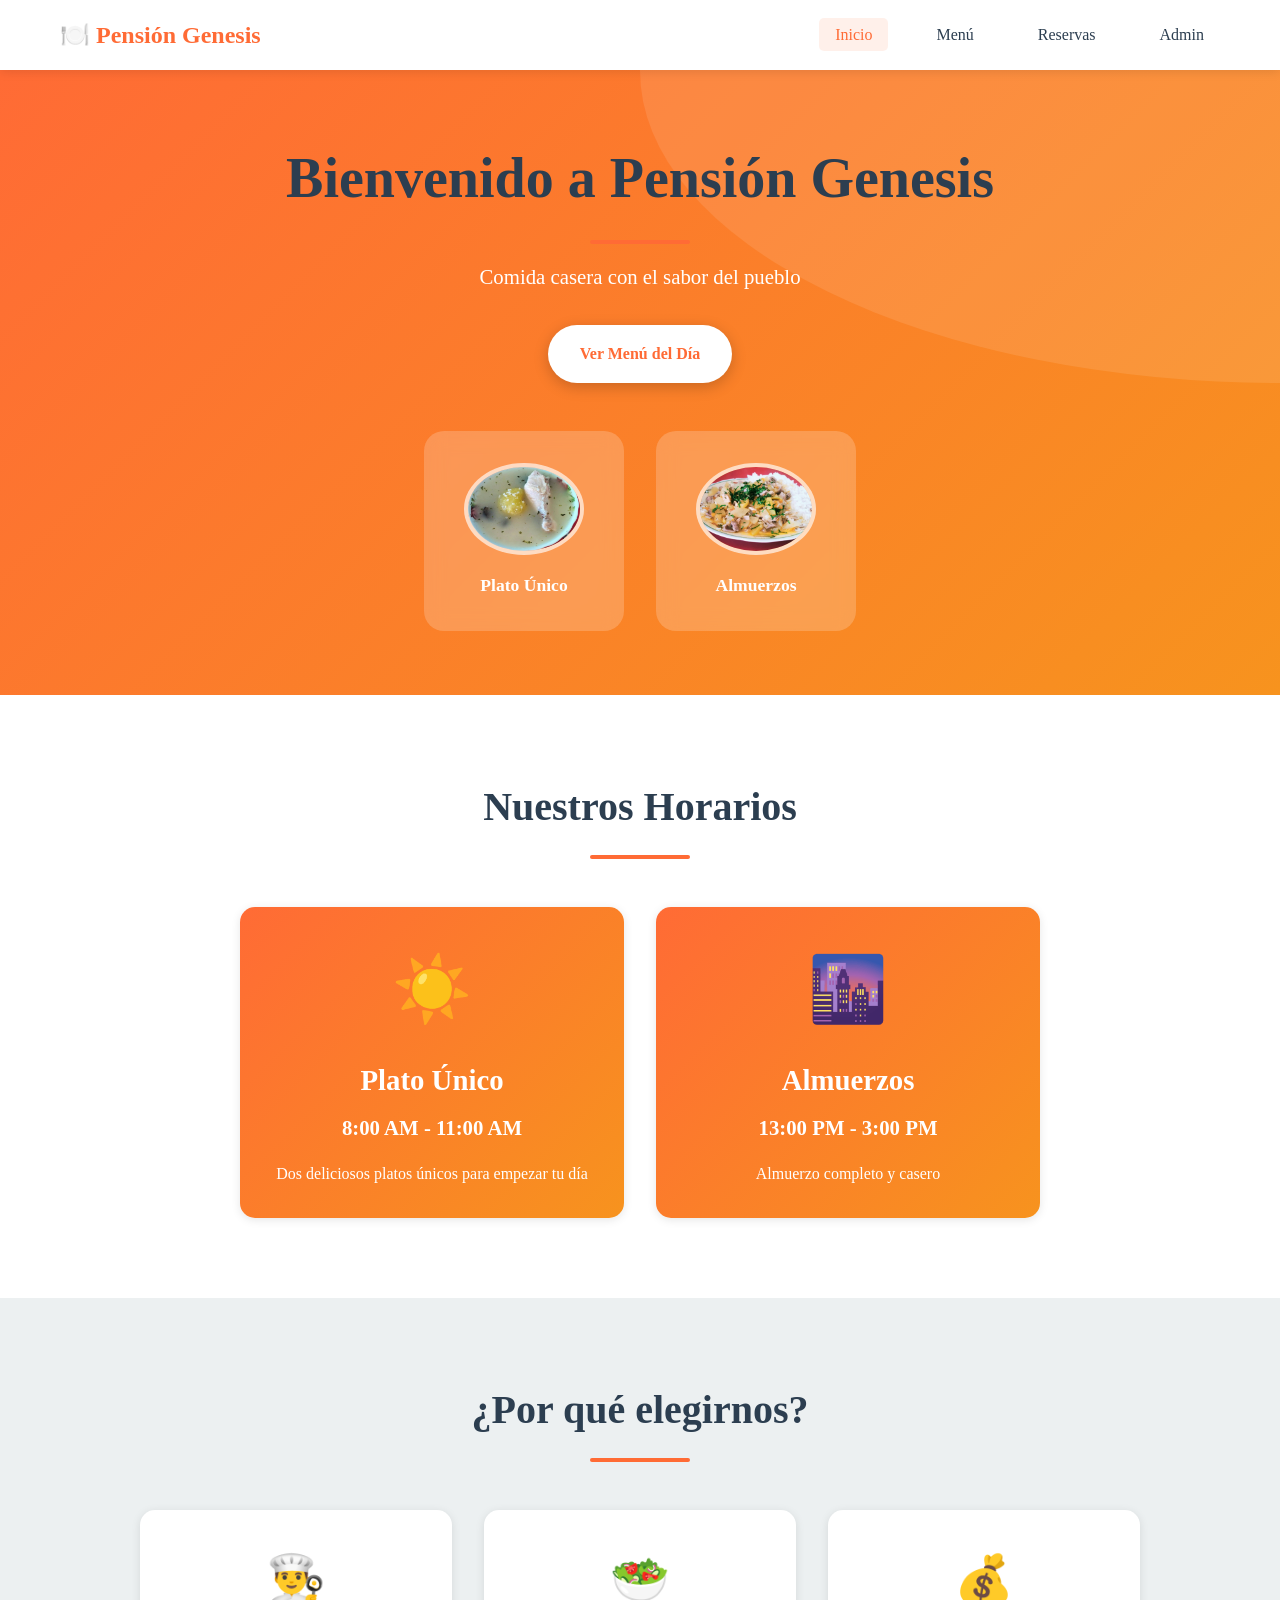
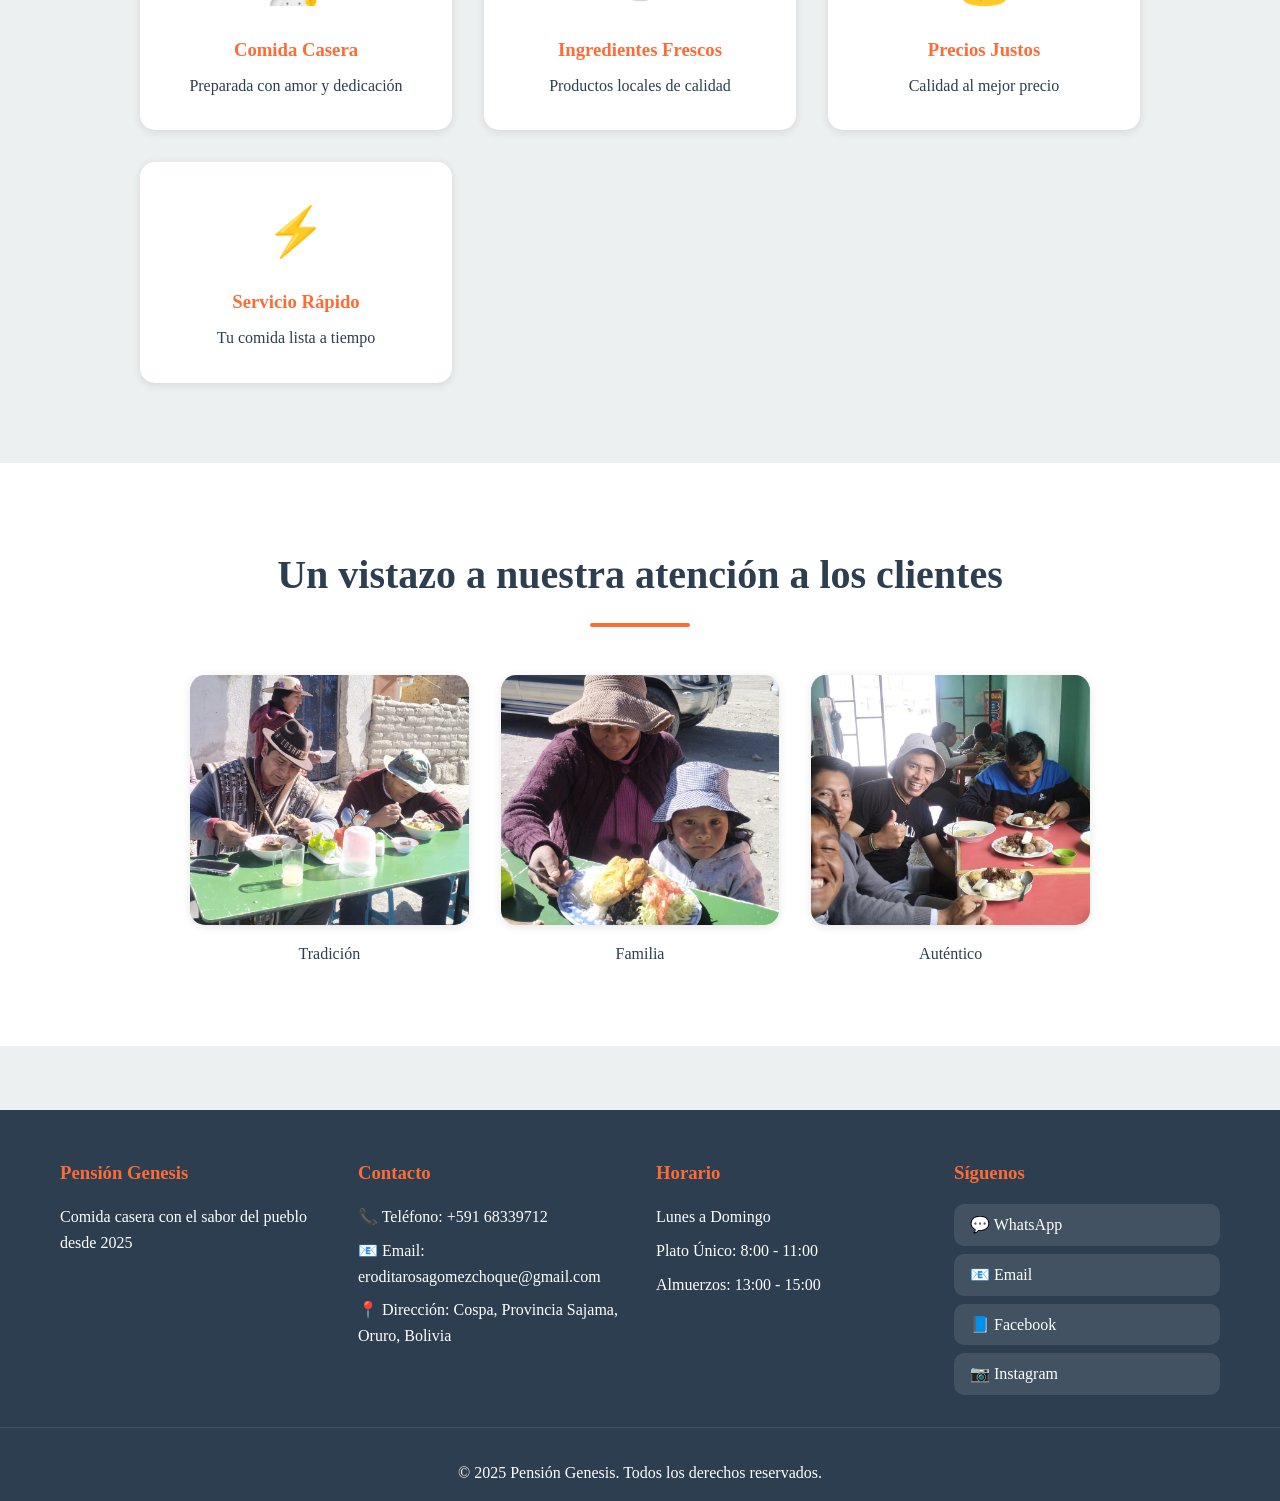
<file: index.html>
<!DOCTYPE html>
<html lang="es">
<head>
    <meta charset="UTF-8">
    <meta name="viewport" content="width=device-width, initial-scale=1.0">
    <title>Pensión Genesis - Comida Casera del Pueblo</title>
    <link rel="stylesheet" href="styles.css">
</head>
<body class="page-home">
    <!-- Navegación -->
    <nav class="navbar">
        <div class="nav-container">
            <div class="logo">
                <h1>🍽️ Pensión Genesis</h1>
            </div>
            <ul class="nav-menu">
                <li><a href="index.html" class="active">Inicio</a></li>
                <li><a href="menu.html">Menú</a></li>
                <li><a href="reservas.html">Reservas</a></li>
                <li><a href="admin.html">Admin</a></li>
            </ul>
            <div class="hamburger">
                <span></span>
                <span></span>
                <span></span>
            </div>
        </div>
    </nav>

    <!-- Hero Section -->
    <section class="hero">
        <div class="hero-content">
            <h2 class="fade-in">Bienvenido a Pensión Genesis</h2>
            <p class="fade-in-delay">Comida casera con el sabor del pueblo</p>
            <a href="menu.html" class="btn-primary">Ver Menú del Día</a>
        </div>
        <div class="hero-image">
            <div class="food-card">
                <div class="food-card-image">
                    <img src="img/IMG_20251109_224804.jpg" alt="Plato Único" onerror="this.style.display='none'; this.parentElement.innerHTML='🍳'">
                </div>
                <p>Plato Único</p>
            </div>
            <div class="food-card">
                <div class="food-card-image">
                    <img src="img/IMG_20251109_225203.jpg" alt="Almuerzos" onerror="this.style.display='none'; this.parentElement.innerHTML='🍲'">
                </div>
                <p>Almuerzos</p>
            </div>
        </div>
    </section>

    <!-- Horarios -->
    <section class="horarios">
        <div class="container">
            <h2>Nuestros Horarios</h2>
            <div class="horarios-grid">
                <div class="horario-card">
                    <div class="icon">☀️</div>
                    <h3>Plato Único</h3>
                    <p class="time">8:00 AM - 11:00 AM</p>
                    <p>Dos deliciosos platos únicos para empezar tu día</p>
                </div>
                <div class="horario-card">
                    <div class="icon">🌆</div>
                    <h3>Almuerzos</h3>
                    <p class="time">13:00 PM - 3:00 PM</p>
                    <p>Almuerzo completo y casero</p>
                </div>
            </div>
        </div>
    </section>

    <!-- Características -->
    <section class="features">
        <div class="container">
            <h2>¿Por qué elegirnos?</h2>
            <div class="features-grid">
                <div class="feature-card">
                    <span class="feature-icon">👨‍🍳</span>
                    <h3>Comida Casera</h3>
                    <p>Preparada con amor y dedicación</p>
                </div>
                <div class="feature-card">
                    <span class="feature-icon">🥗</span>
                    <h3>Ingredientes Frescos</h3>
                    <p>Productos locales de calidad</p>
                </div>
                <div class="feature-card">
                    <span class="feature-icon">💰</span>
                    <h3>Precios Justos</h3>
                    <p>Calidad al mejor precio</p>
                </div>
                <div class="feature-card">
                    <span class="feature-icon">⚡</span>
                    <h3>Servicio Rápido</h3>
                    <p>Tu comida lista a tiempo</p>
                </div>
            </div>
        </div>
    </section>

    <!-- Galería decorativa -->
    <section class="gallery">
        <div class="container">
            <h2>Un vistazo a nuestra atención a los clientes</h2>
            <div class="gallery-grid">
                <div class="gallery-item">
                    <div class="gallery-placeholder">
                        <img src="img/WhatsApp Image 2025-11-05 at 8.54.03 AM.jpeg" alt="Tradición" onerror="this.parentElement.innerHTML='🥘'">
                    </div>
                    <p>Tradición</p>
                </div>
                <div class="gallery-item">
                    <div class="gallery-placeholder">
                        <img src="img/WhatsApp Image 2025-11-05 at 9.00.18 AM.jpeg" alt="Familia" onerror="this.parentElement.innerHTML='🍛'">
                    </div>
                    <p>Familia</p>
                </div>
                <div class="gallery-item">
                    <div class="gallery-placeholder">
                        <img src="img/WhatsApp Image 2025-11-05 at 1.24.38 PM.jpeg" alt="Auténtico" onerror="this.parentElement.innerHTML='🥙'">
                    </div>
                    <p>Auténtico</p>
                </div>
            </div>
        </div>
    </section>

    <!-- Footer -->
    <footer class="footer">
        <div class="footer-container">
            <div class="footer-section">
                <h3>Pensión Genesis</h3>
                <p>Comida casera con el sabor del pueblo desde 2025</p>
            </div>
            <div class="footer-section">
                <h3>Contacto</h3>
                <p>📞 Teléfono: +591 68339712</p>
                <p>📧 Email: eroditarosagomezchoque@gmail.com</p>
                <p>📍 Dirección: Cospa, Provincia Sajama, Oruro, Bolivia</p>
            </div>
            <div class="footer-section">
                <h3>Horario</h3>
                <p>Lunes a Domingo</p>
                <p>Plato Único: 8:00 - 11:00</p>
                <p>Almuerzos: 13:00 - 15:00</p>
            </div>
            <div class="footer-section">
                <h3>Síguenos</h3>
                <div class="social-links">
                    <a href="https://wa.me/59171234567" target="_blank" class="social-btn whatsapp">
                        💬 WhatsApp
                    </a>
                    <a href="mailto:info@pensiongenesis.com" class="social-btn email">
                        📧 Email
                    </a>
                    <a href="https://facebook.com" target="_blank" class="social-btn facebook">
                        📘 Facebook
                    </a>
                    <a href="https://instagram.com" target="_blank" class="social-btn instagram">
                        📷 Instagram
                    </a>
                </div>
            </div>
        </div>
        <div class="footer-bottom">
            <p>&copy; 2025 Pensión Genesis. Todos los derechos reservados.</p>
        </div>
    </footer>

    <script src="script.js"></script>
</body>
</html>
</file>
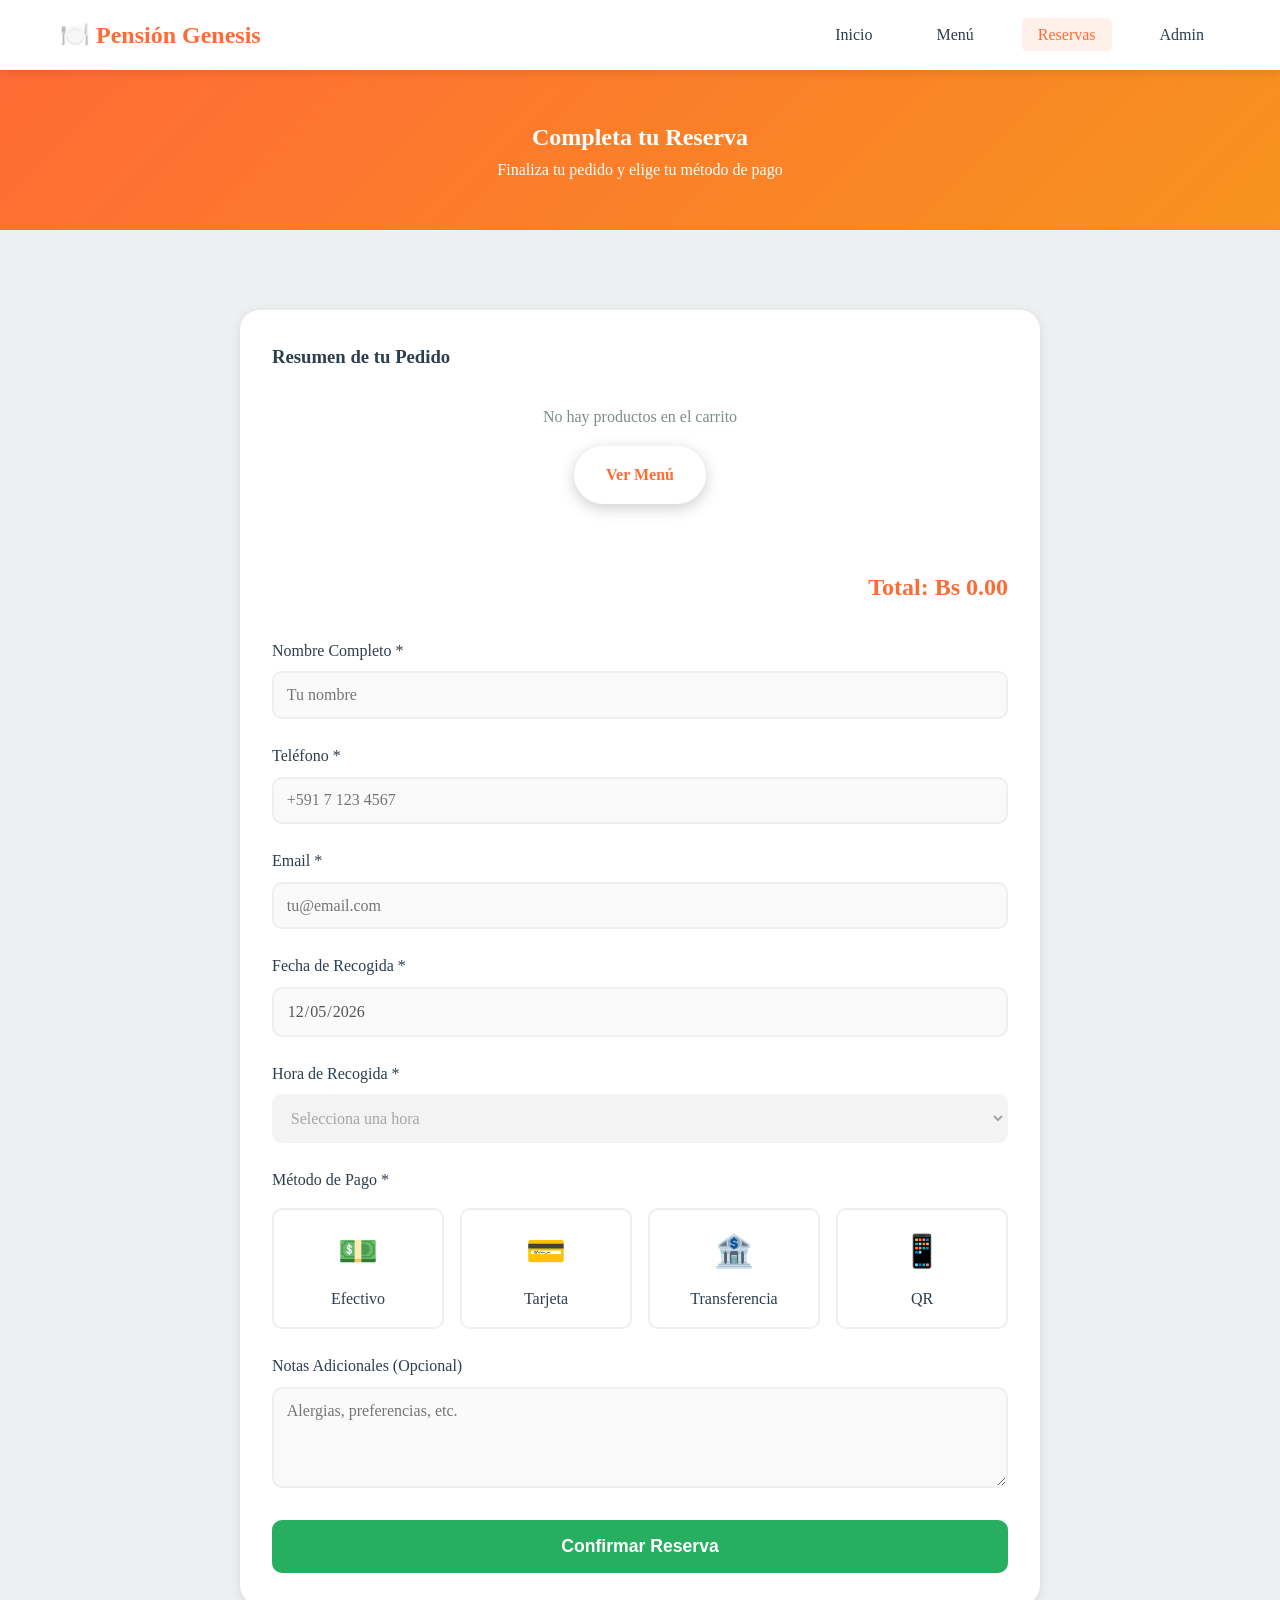
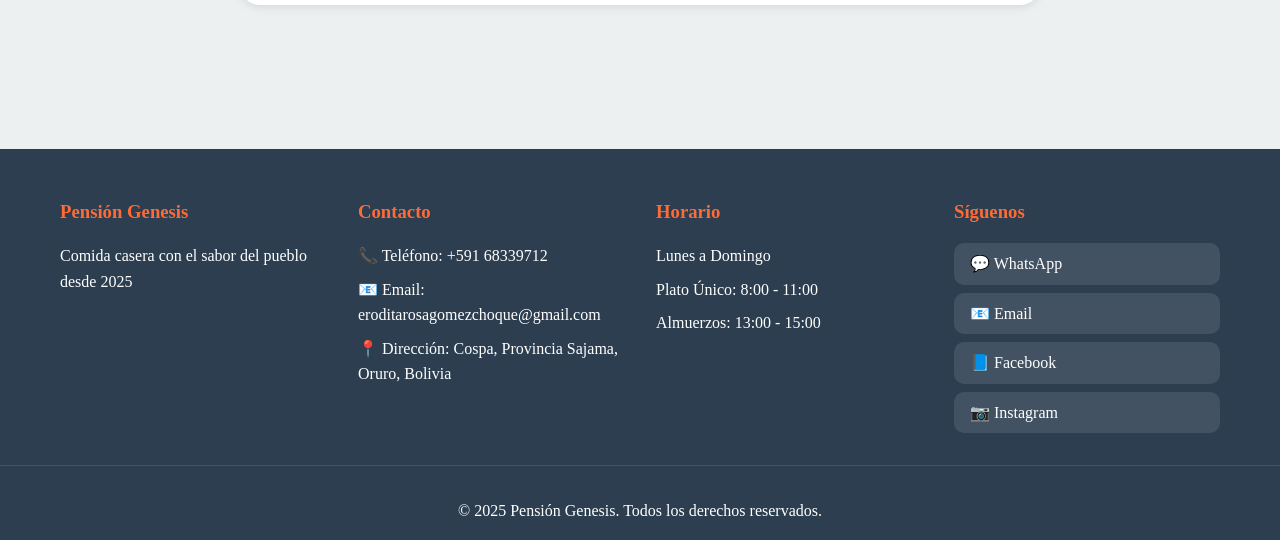
<file: reservas.html>
<!DOCTYPE html>
<html lang="es">
<head>
    <meta charset="UTF-8">
    <meta name="viewport" content="width=device-width, initial-scale=1.0">
    <title>Reservas - Pensión Genesis</title>
    <link rel="stylesheet" href="styles.css">
</head>
<body class="page-reservas">
    <!-- Navegación -->
    <nav class="navbar">
        <div class="nav-container">
            <div class="logo">
                <h1>🍽️ Pensión Genesis</h1>
            </div>
            <ul class="nav-menu">
                <li><a href="index.html">Inicio</a></li>
                <li><a href="menu.html">Menú</a></li>
                <li><a href="reservas.html" class="active">Reservas</a></li>
                <li><a href="admin.html">Admin</a></li>
            </ul>
            <div class="hamburger">
                <span></span>
                <span></span>
                <span></span>
            </div>
        </div>
    </nav>

    <!-- Header -->
    <div class="menu-header">
        <div class="container">
            <h2>Completa tu Reserva</h2>
            <p>Finaliza tu pedido y elige tu método de pago</p>
        </div>
    </div>

    <!-- Formulario de Reserva -->
    <section>
        <div class="container">
            <div class="reserva-container">
                <h3>Resumen de tu Pedido</h3>
                
                <!-- Resumen del Carrito -->
                <div class="cart-items" id="reservaCartItems" style="margin-bottom: 2rem;">
                    <!-- Items del carrito -->
                </div>
                
                <div class="cart-total" id="reservaTotal" style="text-align: right; margin-bottom: 2rem;">
                    Total: Bs 0.00
                </div>

                <!-- Formulario -->
                <form id="reservaForm">
                    <div class="form-group">
                        <label for="nombre">Nombre Completo *</label>
                        <input type="text" id="nombre" required placeholder="Tu nombre">
                    </div>

                    <div class="form-group">
                        <label for="telefono">Teléfono *</label>
                        <input type="tel" id="telefono" required placeholder="+591 7 123 4567">
                    </div>

                    <div class="form-group">
                        <label for="email">Email *</label>
                        <input type="email" id="email" required placeholder="tu@email.com">
                    </div>

                    <div class="form-group">
                        <label for="fecha">Fecha de Recogida *</label>
                        <input type="date" id="fecha" required>
                    </div>

                    <div class="form-group">
                        <label for="hora">Hora de Recogida *</label>
                        <select id="hora" required>
                            <option value="">Selecciona una hora</option>
                            <optgroup label="Plato Único">
                                <option value="08:00">08:00</option>
                                <option value="08:30">08:30</option>
                                <option value="09:00">09:00</option>
                                <option value="09:30">09:30</option>
                                <option value="10:00">10:00</option>
                                <option value="10:30">10:30</option>
                            </optgroup>
                            <optgroup label="Almuerzo">
                                <option value="13:00">13:00</option>
                                <option value="13:30">13:30</option>
                                <option value="14:00">14:00</option>
                                <option value="14:30">14:30</option>
                            </optgroup>
                        </select>
                    </div>

                    <div class="form-group">
                        <label>Método de Pago *</label>
                        <div class="payment-methods">
                            <div class="payment-option" data-payment="efectivo">
                                <span class="payment-icon">💵</span>
                                <p>Efectivo</p>
                            </div>
                            <div class="payment-option" data-payment="tarjeta">
                                <span class="payment-icon">💳</span>
                                <p>Tarjeta</p>
                            </div>
                            <div class="payment-option" data-payment="transferencia">
                                <span class="payment-icon">🏦</span>
                                <p>Transferencia</p>
                            </div>
                            <div class="payment-option" data-payment="qr">
                                <span class="payment-icon">📱</span>
                                <p>QR</p>
                            </div>
                        </div>
                        <input type="hidden" id="metodoPago" required>
                    </div>

                    <div class="form-group">
                        <label for="notas">Notas Adicionales (Opcional)</label>
                        <textarea id="notas" rows="4" placeholder="Alergias, preferencias, etc."></textarea>
                    </div>

                    <button type="submit" class="btn-checkout">
                        Confirmar Reserva
                    </button>
                </form>
            </div>
        </div>
    </section>

    <!-- Toast de notificaciones -->
    <div class="toast" id="toast">
        <p id="toastMessage"></p>
    </div>

    <!-- Footer -->
    <footer class="footer">
        <div class="footer-container">
            <div class="footer-section">
                <h3>Pensión Genesis</h3>
                <p>Comida casera con el sabor del pueblo desde 2025</p>
            </div>
            <div class="footer-section">
                <h3>Contacto</h3>
                <p>📞 Teléfono: +591 68339712</p>
                <p>📧 Email: eroditarosagomezchoque@gmail.com</p>
                <p>📍 Dirección: Cospa, Provincia Sajama, Oruro, Bolivia</p>
            </div>
            <div class="footer-section">
                <h3>Horario</h3>
                <p>Lunes a Domingo</p>
                <p>Plato Único: 8:00 - 11:00</p>
                <p>Almuerzos: 13:00 - 15:00</p>
            </div>
            <div class="footer-section">
                <h3>Síguenos</h3>
                <div class="social-links">
                    <a href="https://wa.me/59171234567" target="_blank" class="social-btn whatsapp">
                        💬 WhatsApp
                    </a>
                    <a href="mailto:info@pensiongenesis.com" class="social-btn email">
                        📧 Email
                    </a>
                    <a href="https://facebook.com" target="_blank" class="social-btn facebook">
                        📘 Facebook
                    </a>
                    <a href="https://instagram.com" target="_blank" class="social-btn instagram">
                        📷 Instagram
                    </a>
                </div>
            </div>
        </div>
        <div class="footer-bottom">
            <p>&copy; 2025 Pensión Genesis. Todos los derechos reservados.</p>
        </div>
    </footer>

    <script src="script.js"></script>
    <script src="reservas.js"></script>
</body>
</html>
</file>
<file: styles.css>
/* Reset y Variables */
* {
    margin: 0;
    padding: 0;
    box-sizing: border-box;
}

:root {
    --primary-color: #ff6b35;
    --secondary-color: #f7931e;
    --dark-color: #2c3e50;
    --light-color: #ecf0f1;
    --white: #ffffff;
    --success: #27ae60;
    --danger: #e74c3c;
    --shadow: 0 2px 10px rgba(0,0,0,0.1);
}

body {
    font-family: 'Segoe UI', Tahoma, Geneva, Verdana, sans-serif;
    line-height: 1.6;
    color: var(--dark-color);
    background-color: var(--light-color);
}

/* Tipografías específicas por página */
body.page-home {
    font-family: 'Georgia', 'Times New Roman', serif;
}

body.page-menu {
    font-family: 'Trebuchet MS', 'Lucida Sans', sans-serif;
}

body.page-reservas {
    font-family: 'Palatino', 'Book Antiqua', serif;
}

body.page-admin {
    font-family: 'Courier New', 'Courier', monospace;
}

.container {
    max-width: 1200px;
    margin: 0 auto;
    padding: 0 20px;
}

/* Navegación */
.navbar {
    background: var(--white);
    box-shadow: var(--shadow);
    position: sticky;
    top: 0;
    z-index: 1000;
    animation: slideDown 0.5s ease;
}

@keyframes slideDown {
    from {
        transform: translateY(-100%);
        opacity: 0;
    }
    to {
        transform: translateY(0);
        opacity: 1;
    }
}

.nav-container {
    max-width: 1200px;
    margin: 0 auto;
    display: flex;
    justify-content: space-between;
    align-items: center;
    padding: 1rem 20px;
}

.logo h1 {
    color: var(--primary-color);
    font-size: 1.5rem;
}

.nav-menu {
    display: flex;
    list-style: none;
    gap: 2rem;
}

.nav-menu a {
    text-decoration: none;
    color: var(--dark-color);
    font-weight: 500;
    transition: all 0.3s ease;
    padding: 0.5rem 1rem;
    border-radius: 5px;
}

.nav-menu a:hover,
.nav-menu a.active {
    color: var(--primary-color);
    background: rgba(255, 107, 53, 0.1);
    transform: translateY(-2px);
}

.hamburger {
    display: none;
    flex-direction: column;
    cursor: pointer;
    gap: 4px;
}

.hamburger span {
    width: 25px;
    height: 3px;
    background: var(--primary-color);
    transition: 0.3s;
}

/* Hero Section */
.hero {
    background: linear-gradient(135deg, var(--primary-color), var(--secondary-color));
    color: var(--white);
    padding: 4rem 20px;
    text-align: center;
    position: relative;
    overflow: hidden;
}

.hero::before {
    content: '';
    position: absolute;
    top: -50%;
    right: -50%;
    width: 100%;
    height: 100%;
    background: rgba(255, 255, 255, 0.1);
    border-radius: 50%;
    animation: float 6s ease-in-out infinite;
}

@keyframes float {
    0%, 100% { transform: translateY(0); }
    50% { transform: translateY(-20px); }
}

.hero-content h2 {
    font-size: 3rem;
    margin-bottom: 1rem;
}

.hero-content p {
    font-size: 1.3rem;
    margin-bottom: 2rem;
}

.fade-in {
    animation: fadeIn 1s ease;
}

.fade-in-delay {
    animation: fadeIn 1s ease 0.3s backwards;
}

@keyframes fadeIn {
    from {
        opacity: 0;
        transform: translateY(20px);
    }
    to {
        opacity: 1;
        transform: translateY(0);
    }
}

.btn-primary {
    display: inline-block;
    background: var(--white);
    color: var(--primary-color);
    padding: 1rem 2rem;
    border-radius: 50px;
    text-decoration: none;
    font-weight: bold;
    transition: all 0.3s ease;
    box-shadow: 0 4px 15px rgba(0,0,0,0.2);
}

.btn-primary:hover {
    transform: translateY(-3px);
    box-shadow: 0 6px 20px rgba(0,0,0,0.3);
}

.hero-image {
    display: flex;
    justify-content: center;
    gap: 2rem;
    margin-top: 3rem;
    position: relative;
    z-index: 1;
}

.food-card {
    background: rgba(255, 255, 255, 0.2);
    backdrop-filter: blur(10px);
    padding: 2rem;
    border-radius: 20px;
    transition: all 0.3s ease;
    animation: bounceIn 1s ease;
    width: 200px;
    height: 200px;
    display: flex;
    flex-direction: column;
    align-items: center;
    justify-content: center;
}

.food-card:hover {
    transform: scale(1.1) rotate(5deg);
}

@keyframes bounceIn {
    0% {
        transform: scale(0);
        opacity: 0;
    }
    50% {
        transform: scale(1.1);
    }
    100% {
        transform: scale(1);
        opacity: 1;
    }
}

.food-card-image {
    width: 120px;
    height: 120px;
    border-radius: 50%;
    overflow: hidden;
    margin-bottom: 1rem;
    border: 4px solid rgba(255, 255, 255, 0.5);
    background: rgba(255, 255, 255, 0.3);
    display: flex;
    align-items: center;
    justify-content: center;
    font-size: 3rem;
}

.food-card-image img {
    width: 100%;
    height: 100%;
    object-fit: cover;
}

.food-card p {
    font-weight: bold;
    font-size: 1.1rem;
}

/* Secciones */
section {
    padding: 4rem 0;
}

section h2 {
    text-align: center;
    font-size: 2.5rem;
    margin-bottom: 3rem;
    color: var(--dark-color);
    position: relative;
}

section h2::after {
    content: '';
    display: block;
    width: 100px;
    height: 4px;
    background: var(--primary-color);
    margin: 1rem auto;
    border-radius: 2px;
}

/* Horarios */
.horarios {
    background: var(--white);
}

.horarios-grid {
    display: grid;
    grid-template-columns: repeat(auto-fit, minmax(300px, 1fr));
    gap: 2rem;
    max-width: 800px;
    margin: 0 auto;
}

.horario-card {
    background: linear-gradient(135deg, var(--primary-color), var(--secondary-color));
    color: var(--white);
    padding: 2rem;
    border-radius: 15px;
    text-align: center;
    transition: all 0.3s ease;
    box-shadow: var(--shadow);
}

.horario-card:hover {
    transform: translateY(-10px);
    box-shadow: 0 10px 30px rgba(0,0,0,0.2);
}

.horario-card .icon {
    font-size: 4rem;
    margin-bottom: 1rem;
}

.horario-card h3 {
    font-size: 1.8rem;
    margin-bottom: 0.5rem;
}

.horario-card .time {
    font-size: 1.3rem;
    font-weight: bold;
    margin-bottom: 1rem;
}

/* Características */
.features-grid {
    display: grid;
    grid-template-columns: repeat(auto-fit, minmax(250px, 1fr));
    gap: 2rem;
    max-width: 1000px;
    margin: 0 auto;
}

.feature-card {
    background: var(--white);
    padding: 2rem;
    border-radius: 15px;
    text-align: center;
    transition: all 0.3s ease;
    box-shadow: var(--shadow);
}

.feature-card:hover {
    transform: translateY(-5px);
    box-shadow: 0 8px 25px rgba(0,0,0,0.15);
}

.feature-icon {
    font-size: 3rem;
    display: block;
    margin-bottom: 1rem;
    animation: pulse 2s ease infinite;
}

@keyframes pulse {
    0%, 100% { transform: scale(1); }
    50% { transform: scale(1.1); }
}

.feature-card h3 {
    color: var(--primary-color);
    margin-bottom: 0.5rem;
}

/* Galería */
.gallery {
    background: var(--white);
}

.gallery-grid {
    display: grid;
    grid-template-columns: repeat(auto-fit, minmax(250px, 1fr));
    gap: 2rem;
    max-width: 900px;
    margin: 0 auto;
}

.gallery-item {
    text-align: center;
    transition: all 0.3s ease;
}

.gallery-item:hover {
    transform: scale(1.05);
}

.gallery-placeholder {
    width: 100%;
    height: 250px;
    background: linear-gradient(135deg, var(--light-color), #d5d8dc);
    border-radius: 15px;
    display: flex;
    align-items: center;
    justify-content: center;
    font-size: 5rem;
    margin-bottom: 1rem;
    box-shadow: var(--shadow);
    transition: all 0.3s ease;
    overflow: hidden;
}

.gallery-placeholder img {
    width: 100%;
    height: 100%;
    object-fit: cover;
}

.gallery-item:hover .gallery-placeholder {
    box-shadow: 0 8px 25px rgba(0,0,0,0.15);
}

/* Página de Menú */
.menu-header {
    background: linear-gradient(135deg, var(--primary-color), var(--secondary-color));
    color: var(--white);
    padding: 3rem 20px;
    text-align: center;
}

.menu-section {
    margin-bottom: 4rem;
}

.menu-section h3 {
    color: var(--primary-color);
    font-size: 2rem;
    margin-bottom: 2rem;
    text-align: center;
}

.menu-grid {
    display: grid;
    grid-template-columns: repeat(auto-fit, minmax(300px, 1fr));
    gap: 2rem;
    max-width: 1000px;
    margin: 0 auto;
}

.menu-item {
    background: var(--white);
    border-radius: 15px;
    overflow: hidden;
    box-shadow: var(--shadow);
    transition: all 0.3s ease;
    position: relative;
}

.menu-item:hover {
    transform: translateY(-5px);
    box-shadow: 0 10px 30px rgba(0,0,0,0.2);
}

.menu-item-image {
    width: 100%;
    height: 200px;
    background: linear-gradient(135deg, var(--light-color), #d5d8dc);
    display: flex;
    align-items: center;
    justify-content: center;
    overflow: hidden;
    position: relative;
}

.menu-item-image img {
    width: 100%;
    height: 100%;
    object-fit: cover;
    transition: all 0.3s ease;
}

.menu-item:hover .menu-item-image img {
    transform: scale(1.1);
}

.menu-item-image::before {
    content: '';
    position: absolute;
    top: 0;
    left: 0;
    right: 0;
    bottom: 0;
    background: rgba(0,0,0,0);
    transition: all 0.3s ease;
    z-index: 1;
}

.menu-item:hover .menu-item-image::before {
    background: rgba(0,0,0,0.1);
}

.menu-item-content {
    padding: 1.5rem;
}

.menu-item-header {
    display: flex;
    justify-content: space-between;
    align-items: center;
    margin-bottom: 1rem;
}

.menu-item h4 {
    color: var(--dark-color);
    font-size: 1.5rem;
}

.price {
    color: var(--primary-color);
    font-size: 1.5rem;
    font-weight: bold;
}

.ingredients {
    background: var(--light-color);
    padding: 1rem;
    border-radius: 10px;
    margin-bottom: 1rem;
}

.ingredients h5 {
    color: var(--primary-color);
    margin-bottom: 0.5rem;
}

.ingredients ul {
    list-style: none;
    padding-left: 0;
}

.ingredients li {
    padding: 0.3rem 0;
    color: var(--dark-color);
}

.ingredients li::before {
    content: '✓ ';
    color: var(--success);
    font-weight: bold;
}

.stock-badge {
    position: absolute;
    top: 15px;
    right: 15px;
    padding: 0.5rem 1rem;
    border-radius: 20px;
    font-weight: bold;
    font-size: 0.9rem;
    animation: fadeIn 0.5s ease;
    z-index: 2;
}

.disponible {
    background: var(--success);
    color: var(--white);
}

.agotado {
    background: var(--danger);
    color: var(--white);
    animation: shake 0.5s ease;
}

@keyframes shake {
    0%, 100% { transform: translateX(0); }
    25% { transform: translateX(-5px); }
    75% { transform: translateX(5px); }
}

.btn-add {
    width: 100%;
    padding: 0.8rem;
    background: var(--primary-color);
    color: var(--white);
    border: none;
    border-radius: 10px;
    font-size: 1rem;
    font-weight: bold;
    cursor: pointer;
    transition: all 0.3s ease;
}

.btn-add:hover:not(:disabled) {
    background: var(--secondary-color);
    transform: translateY(-2px);
}

.btn-add:disabled {
    background: #95a5a6;
    cursor: not-allowed;
}

/* Bebidas */
.bebidas-grid {
    display: grid;
    grid-template-columns: repeat(auto-fit, minmax(200px, 1fr));
    gap: 1.5rem;
    max-width: 800px;
    margin: 0 auto;
}

.bebida-item {
    background: var(--white);
    padding: 1.5rem;
    border-radius: 15px;
    text-align: center;
    box-shadow: var(--shadow);
    transition: all 0.3s ease;
    position: relative;
}

.bebida-item:hover {
    transform: translateY(-5px);
}

.bebida-image {
    width: 100px;
    height: 100px;
    margin: 0 auto 1rem;
    border-radius: 50%;
    overflow: hidden;
    background: var(--light-color);
    display: flex;
    align-items: center;
    justify-content: center;
}

.bebida-image img {
    width: 100%;
    height: 100%;
    object-fit: cover;
}

/* Carrito */
.cart-float {
    position: fixed;
    bottom: 30px;
    right: 30px;
    background: var(--primary-color);
    color: var(--white);
    width: 60px;
    height: 60px;
    border-radius: 50%;
    display: flex;
    align-items: center;
    justify-content: center;
    font-size: 1.5rem;
    cursor: pointer;
    box-shadow: 0 4px 15px rgba(0,0,0,0.3);
    transition: all 0.3s ease;
    z-index: 999;
}

.cart-float:hover {
    transform: scale(1.1);
}

.cart-badge {
    position: absolute;
    top: -5px;
    right: -5px;
    background: var(--danger);
    color: var(--white);
    width: 25px;
    height: 25px;
    border-radius: 50%;
    display: flex;
    align-items: center;
    justify-content: center;
    font-size: 0.8rem;
    font-weight: bold;
}

.cart-modal {
    display: none;
    position: fixed;
    top: 0;
    left: 0;
    width: 100%;
    height: 100%;
    background: rgba(0,0,0,0.5);
    z-index: 1001;
    animation: fadeIn 0.3s ease;
}

.cart-content {
    position: absolute;
    top: 50%;
    left: 50%;
    transform: translate(-50%, -50%);
    background: var(--white);
    padding: 2rem;
    border-radius: 20px;
    max-width: 600px;
    width: 90%;
    max-height: 80vh;
    overflow-y: auto;
    animation: slideUp 0.3s ease;
}

@keyframes slideUp {
    from {
        transform: translate(-50%, 100%);
        opacity: 0;
    }
    to {
        transform: translate(-50%, -50%);
        opacity: 1;
    }
}

.cart-header {
    display: flex;
    justify-content: space-between;
    align-items: center;
    margin-bottom: 2rem;
    padding-bottom: 1rem;
    border-bottom: 2px solid var(--light-color);
}

.close-cart {
    background: none;
    border: none;
    font-size: 2rem;
    cursor: pointer;
    color: var(--dark-color);
    transition: all 0.3s ease;
}

.close-cart:hover {
    color: var(--danger);
    transform: rotate(90deg);
}

.cart-items {
    margin-bottom: 2rem;
}

.cart-item {
    display: flex;
    justify-content: space-between;
    align-items: center;
    padding: 1rem;
    background: var(--light-color);
    border-radius: 10px;
    margin-bottom: 1rem;
}

.cart-total {
    text-align: right;
    font-size: 1.5rem;
    font-weight: bold;
    color: var(--primary-color);
    margin-bottom: 1rem;
}

.btn-checkout {
    width: 100%;
    padding: 1rem;
    background: var(--success);
    color: var(--white);
    border: none;
    border-radius: 10px;
    font-size: 1.1rem;
    font-weight: bold;
    cursor: pointer;
    transition: all 0.3s ease;
}

.btn-checkout:hover {
    background: #229954;
    transform: translateY(-2px);
}

/* Página de Reservas */
.reserva-container {
    max-width: 800px;
    margin: 0 auto;
    background: var(--white);
    padding: 2rem;
    border-radius: 20px;
    box-shadow: var(--shadow);
}

.form-group {
    margin-bottom: 1.5rem;
}

.form-group label {
    display: block;
    margin-bottom: 0.5rem;
    color: var(--dark-color);
    font-weight: 500;
}

.form-group input,
.form-group select,
.form-group textarea {
    width: 100%;
    padding: 0.8rem;
    border: 2px solid var(--light-color);
    border-radius: 10px;
    font-size: 1rem;
    transition: all 0.3s ease;
    font-family: inherit;
}

.form-group input:focus,
.form-group select:focus,
.form-group textarea:focus {
    outline: none;
    border-color: var(--primary-color);
}

.payment-methods {
    display: grid;
    grid-template-columns: repeat(auto-fit, minmax(150px, 1fr));
    gap: 1rem;
    margin-top: 1rem;
}

.payment-option {
    padding: 1rem;
    border: 2px solid var(--light-color);
    border-radius: 10px;
    text-align: center;
    cursor: pointer;
    transition: all 0.3s ease;
}

.payment-option:hover {
    border-color: var(--primary-color);
    transform: scale(1.05);
}

.payment-option.selected {
    border-color: var(--primary-color);
    background: rgba(255, 107, 53, 0.1);
}

.payment-icon {
    font-size: 2rem;
    display: block;
    margin-bottom: 0.5rem;
}

/* Panel Admin */
.admin-container {
    max-width: 1000px;
    margin: 0 auto;
}

.admin-section {
    background: var(--white);
    padding: 2rem;
    border-radius: 20px;
    box-shadow: var(--shadow);
    margin-bottom: 2rem;
}

.admin-section h3 {
    color: var(--primary-color);
    margin-bottom: 1.5rem;
}

.btn-secondary {
    padding: 0.8rem 1.5rem;
    background: var(--secondary-color);
    color: var(--white);
    border: none;
    border-radius: 10px;
    font-weight: bold;
    cursor: pointer;
    transition: all 0.3s ease;
    font-family: inherit;
}

.btn-secondary:hover {
    background: var(--primary-color);
    transform: translateY(-2px);
}

.btn-danger {
    padding: 0.5rem 1rem;
    background: var(--danger);
    color: var(--white);
    border: none;
    border-radius: 10px;
    cursor: pointer;
    transition: all 0.3s ease;
    font-family: inherit;
}

.btn-danger:hover {
    background: #c0392b;
}

.notification-config {
    background: var(--light-color);
    padding: 1.5rem;
    border-radius: 10px;
    margin-top: 1rem;
}

.image-upload-container {
    display: flex;
    align-items: center;
    gap: 1rem;
    margin-bottom: 0.5rem;
}

.image-preview {
    width: 80px;
    height: 80px;
    border-radius: 10px;
    overflow: hidden;
    background: var(--light-color);
    display: flex;
    align-items: center;
    justify-content: center;
    border: 2px solid var(--primary-color);
}

.image-preview img {
    width: 100%;
    height: 100%;
    object-fit: cover;
}

.file-input-wrapper {
    position: relative;
    overflow: hidden;
    display: inline-block;
}

.file-input-wrapper input[type=file] {
    position: absolute;
    left: -9999px;
}

.file-input-label {
    display: inline-block;
    padding: 0.5rem 1rem;
    background: var(--primary-color);
    color: var(--white);
    border-radius: 8px;
    cursor: pointer;
    font-size: 0.9rem;
    transition: all 0.3s ease;
}

.file-input-label:hover {
    background: var(--secondary-color);
}

/* Footer */
.footer {
    background: var(--dark-color);
    color: var(--white);
    padding: 3rem 0 1rem;
    margin-top: 4rem;
}

.footer-container {
    max-width: 1200px;
    margin: 0 auto;
    padding: 0 20px;
    display: grid;
    grid-template-columns: repeat(auto-fit, minmax(250px, 1fr));
    gap: 2rem;
    margin-bottom: 2rem;
}

.footer-section h3 {
    color: var(--primary-color);
    margin-bottom: 1rem;
}

.footer-section p {
    margin-bottom: 0.5rem;
}

.social-links {
    display: flex;
    flex-direction: column;
    gap: 0.5rem;
}

.social-btn {
    display: inline-block;
    padding: 0.5rem 1rem;
    background: rgba(255, 255, 255, 0.1);
    color: var(--white);
    text-decoration: none;
    border-radius: 10px;
    transition: all 0.3s ease;
}

.social-btn:hover {
    background: var(--primary-color);
    transform: translateX(5px);
}

.footer-bottom {
    text-align: center;
    padding-top: 2rem;
    border-top: 1px solid rgba(255, 255, 255, 0.1);
}

/* Notificaciones Toast */
.toast {
    position: fixed;
    top: 100px;
    right: 30px;
    background: var(--white);
    padding: 1rem 1.5rem;
    border-radius: 10px;
    box-shadow: 0 4px 15px rgba(0,0,0,0.3);
    z-index: 1002;
    animation: slideInRight 0.3s ease;
    display: none;
}

@keyframes slideInRight {
    from {
        transform: translateX(100%);
        opacity: 0;
    }
    to {
        transform: translateX(0);
        opacity: 1;
    }
}

.toast.success {
    border-left: 4px solid var(--success);
}

.toast.error {
    border-left: 4px solid var(--danger);
}

/* Responsive Design */
@media (max-width: 768px) {
    .hamburger {
        display: flex;
    }

    .nav-menu {
        position: fixed;
        left: -100%;
        top: 70px;
        flex-direction: column;
        background: var(--white);
        width: 100%;
        text-align: center;
        transition: 0.3s;
        box-shadow: 0 10px 27px rgba(0,0,0,0.05);
        padding: 2rem 0;
    }

    .nav-menu.active {
        left: 0;
    }

    .hero-content h2 {
        font-size: 2rem;
    }

    .hero-content p {
        font-size: 1rem;
    }

    .hero-image {
        flex-direction: column;
        align-items: center;
    }

    .menu-grid,
    .bebidas-grid {
        grid-template-columns: 1fr;
    }

    .cart-float {
        width: 50px;
        height: 50px;
        bottom: 20px;
        right: 20px;
    }
    .footer-container {
        grid-template-columns: 1fr;
    }

    .food-card {
        width: 150px;
        height: 150px;
    }

    .food-card-image {
        width: 80px;
        height: 80px;
    }
}

@media (min-width: 769px) and (max-width: 1024px) {
    .nav-container {
        padding: 1rem 40px;
    }

    .container {
        padding: 0 40px;
    }
}

@media (min-width: 1025px) {
    .hero-content h2 {
        font-size: 3.5rem;
    }

    section {
        padding: 5rem 0;
    }
}
</file>
